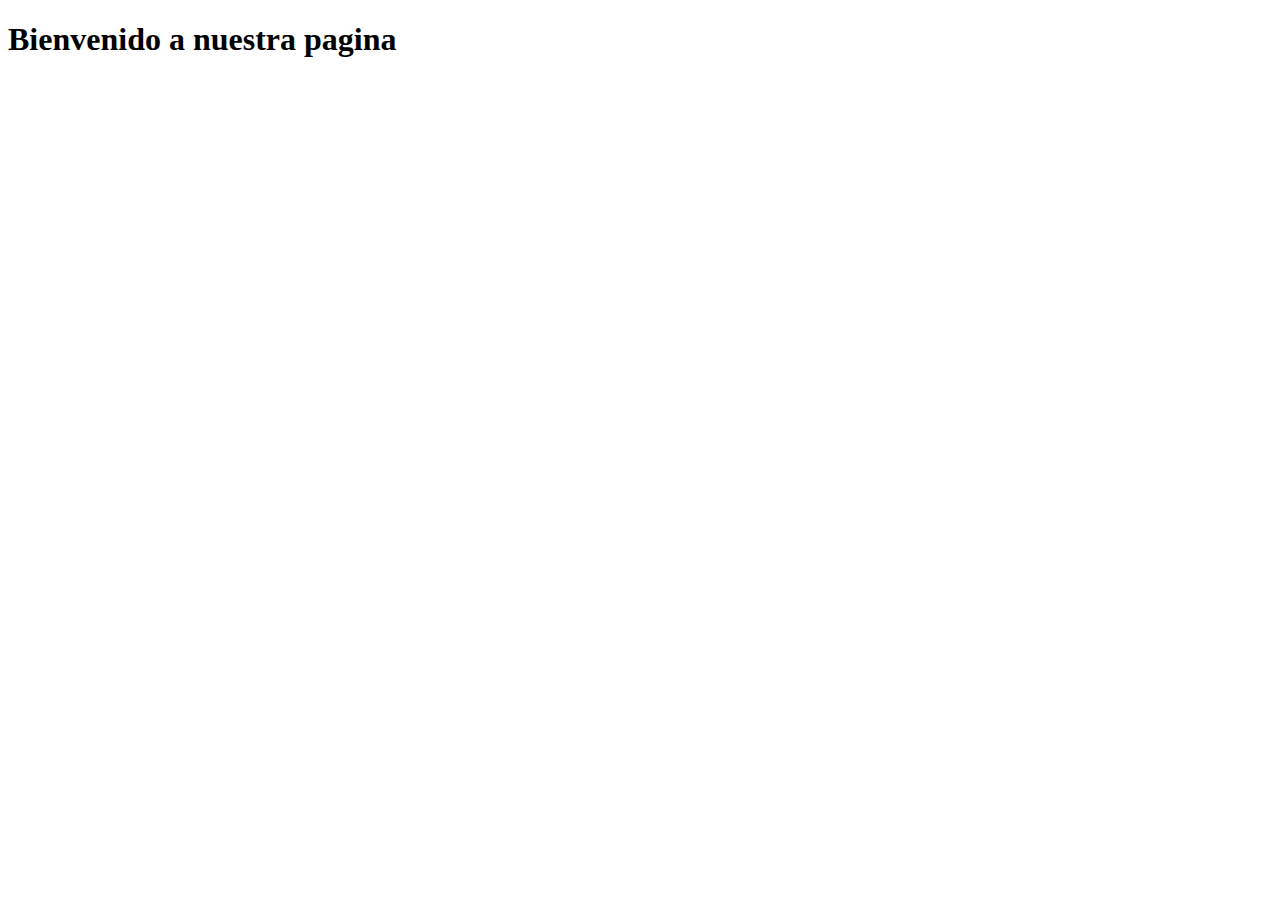
<file: index.html>
<!doctype html>
<html lang="en">
<head>
    <meta charset="UTF-8">
    <meta name="viewport"
          content="width=device-width, user-scalable=no, initial-scale=1.0, maximum-scale=1.0, minimum-scale=1.0">
    <meta http-equiv="X-UA-Compatible" content="ie=edge">
    <title>Document</title>
</head>
<body>
<h1>Bienvenido a nuestra pagina</h1>
</body>
</html>
</file>
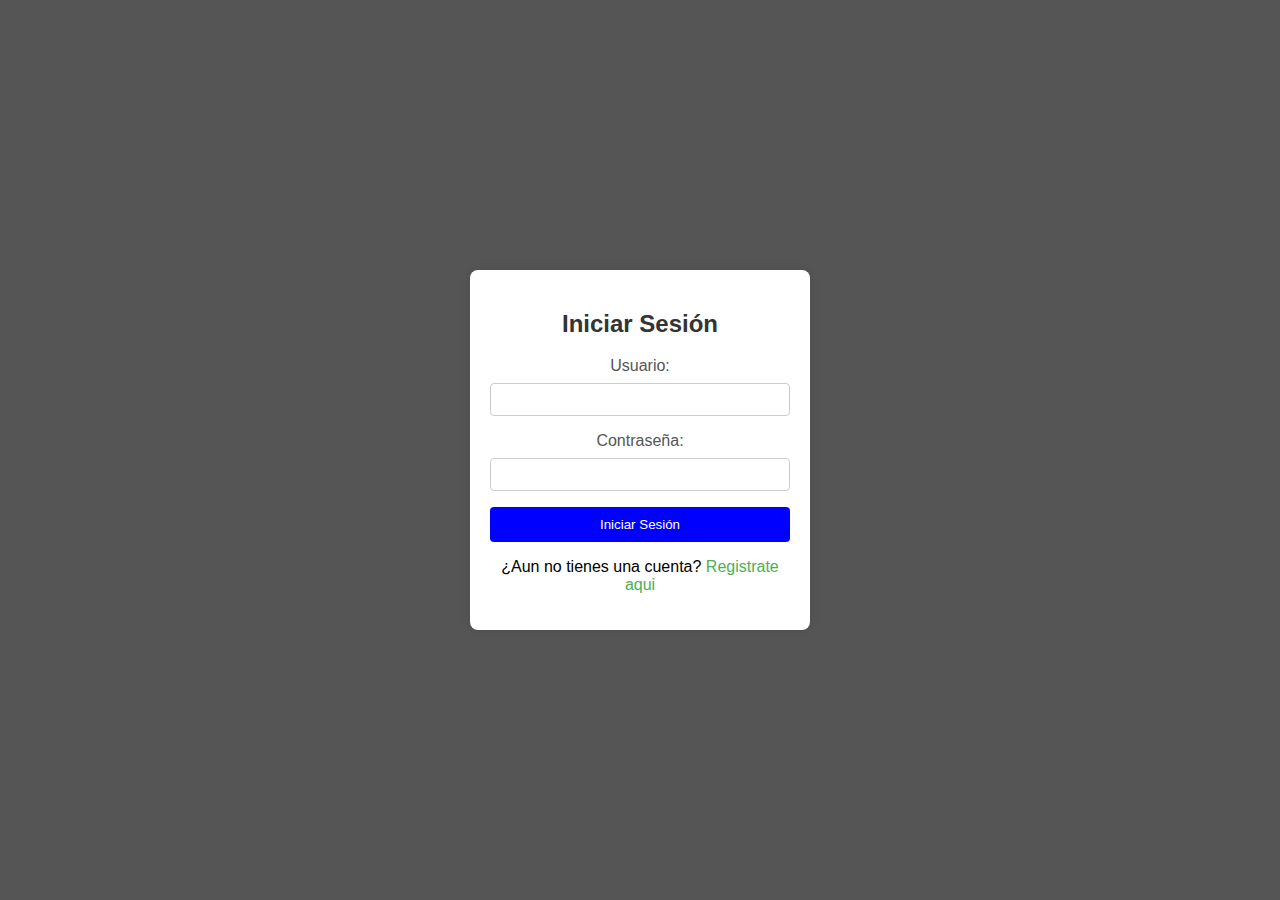
<file: login.html>
<!DOCTYPE html>
<html lang="es">
<head>
    <meta charset="UTF-8">
    <meta name="viewport" content="width=device-width, initial-scale=1.0">
    <title>Inicio de Sesión</title>
    <link rel="stylesheet" href="styles.css">
</head>
<body class="back_login">

<div class="login-container">
    <form action="validar.php" method="post" class="login-form">
        <h2>Iniciar Sesión</h2>
        <label for="username">Usuario:</label>
        <input type="text" id="username" name="username" required>

        <label for="password">Contraseña:</label>
        <input type="password" id="password" name="password" required>

        <button type="submit">Iniciar Sesión</button>
        <p>¿Aun no tienes una cuenta? <a href="registrate.html">Registrate aqui</a></p>
    </form>
</div>

</body>
</html>
</file>
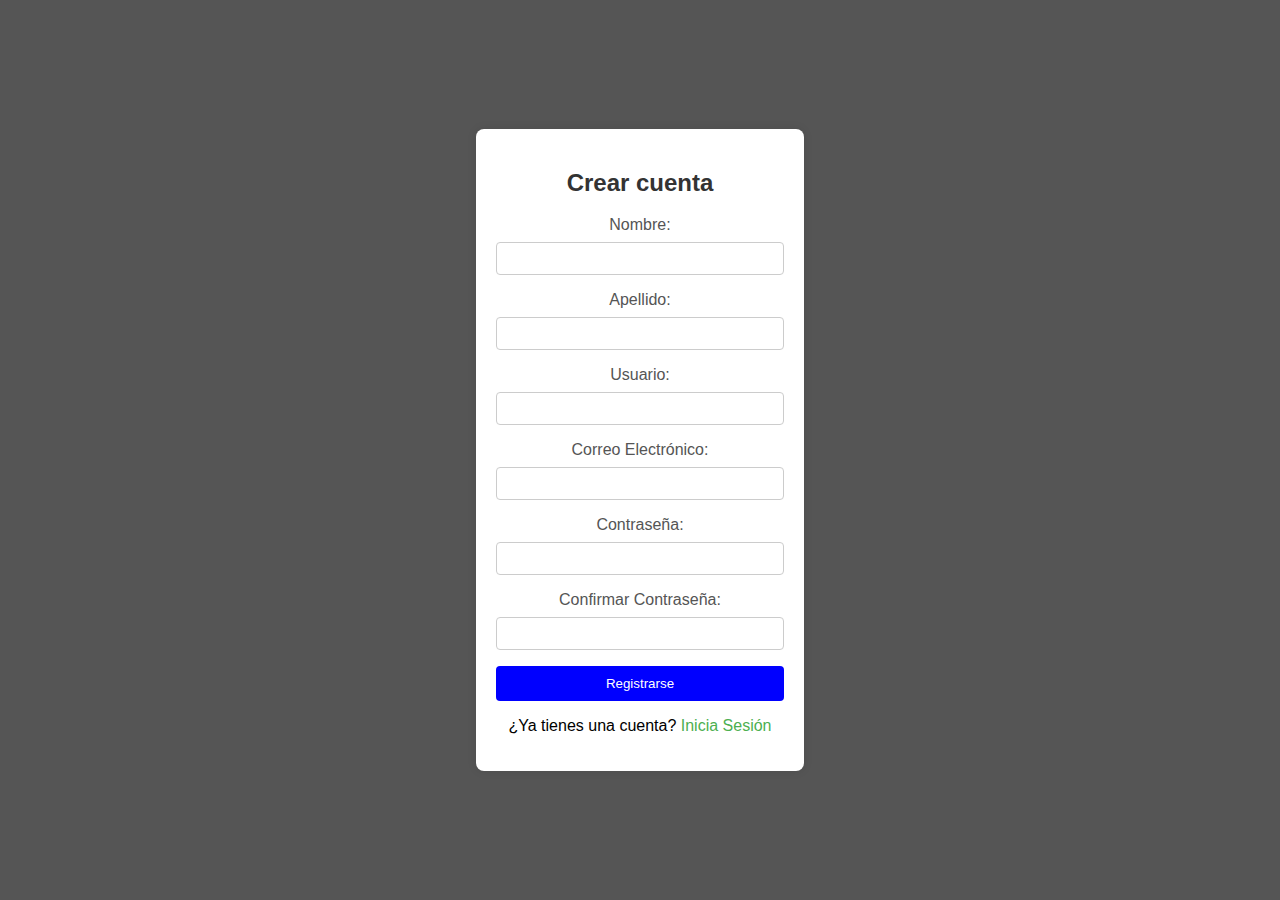
<file: registrate.html>
<!DOCTYPE html>
<html lang="es">
<head>
    <meta charset="UTF-8">
    <meta name="viewport" content="width=device-width, initial-scale=1.0">
    <title>Registro - Albitech</title>
    <link rel="stylesheet" href="styles.css">
</head>
<body class="back_login" >

<div class="register-container">
    <form action="registrar.php" method="post" class="register-form">
        <h2>Crear cuenta</h2>

        <label for="nombre">Nombre:</label>
        <input type="text" id="nombre" name="nombre" required>

        <label for="lastname">Apellido:</label>
        <input type="text" id="lastname" name="lastname" required>

        <label for="username">Usuario:</label>
        <input type="text" id="username" name="username" required>

        <label for="email">Correo Electrónico:</label>
        <input type="email" id="email" name="email" required>

        <label for="password">Contraseña:</label>
        <input type="password" id="password" name="password" required>

        <label for="confirm-password">Confirmar Contraseña:</label>
        <input type="password" id="confirm-password" name="confirm-password" required>

        <button type="submit">Registrarse</button>
    </form>

    <p>¿Ya tienes una cuenta? <a href="login.html">Inicia Sesión</a></p>
</div>

</body>
</html>
</file>
<file: styles.css>
.linkbutton{
    color: #555555;
}

.back_login{
    background: #555555;
}
body {
    font-family: Arial, sans-serif;
    margin: 0;
    padding: 0;
    display: flex;
    justify-content: center;
    align-items: center;
    height: 100vh;
    background-color: #f4f4f4;
}

.register-container, .login-container {
    background-color: #fff;
    padding: 20px;
    border-radius: 8px;
    box-shadow: 0 0 10px rgba(0, 0, 0, 0.1);
    max-width: 300px;
    margin: 0 auto;
}

.register-form, .login-form {
    text-align: center;
}

h2 {
    text-align: center;
    color: #333;
}

label {
    display: block;
    margin-bottom: 8px;
    color: #555;
}

input {
    width: 100%;
    padding: 8px;
    margin-bottom: 16px;
    box-sizing: border-box;
    border: 1px solid #ccc;
    border-radius: 4px;
}

button {
    width: 100%;
    padding: 10px;
    background-color: blue;
    color: #fff;
    border: none;
    border-radius: 4px;
    cursor: pointer;
}

button:hover {
    background-color: #45a049;
}

p {
    text-align: center;
    margin-top: 16px;
}

a {
    color: #4caf50;
    text-decoration: none;
}

a:hover {
    text-decoration: underline;
}
</file>
